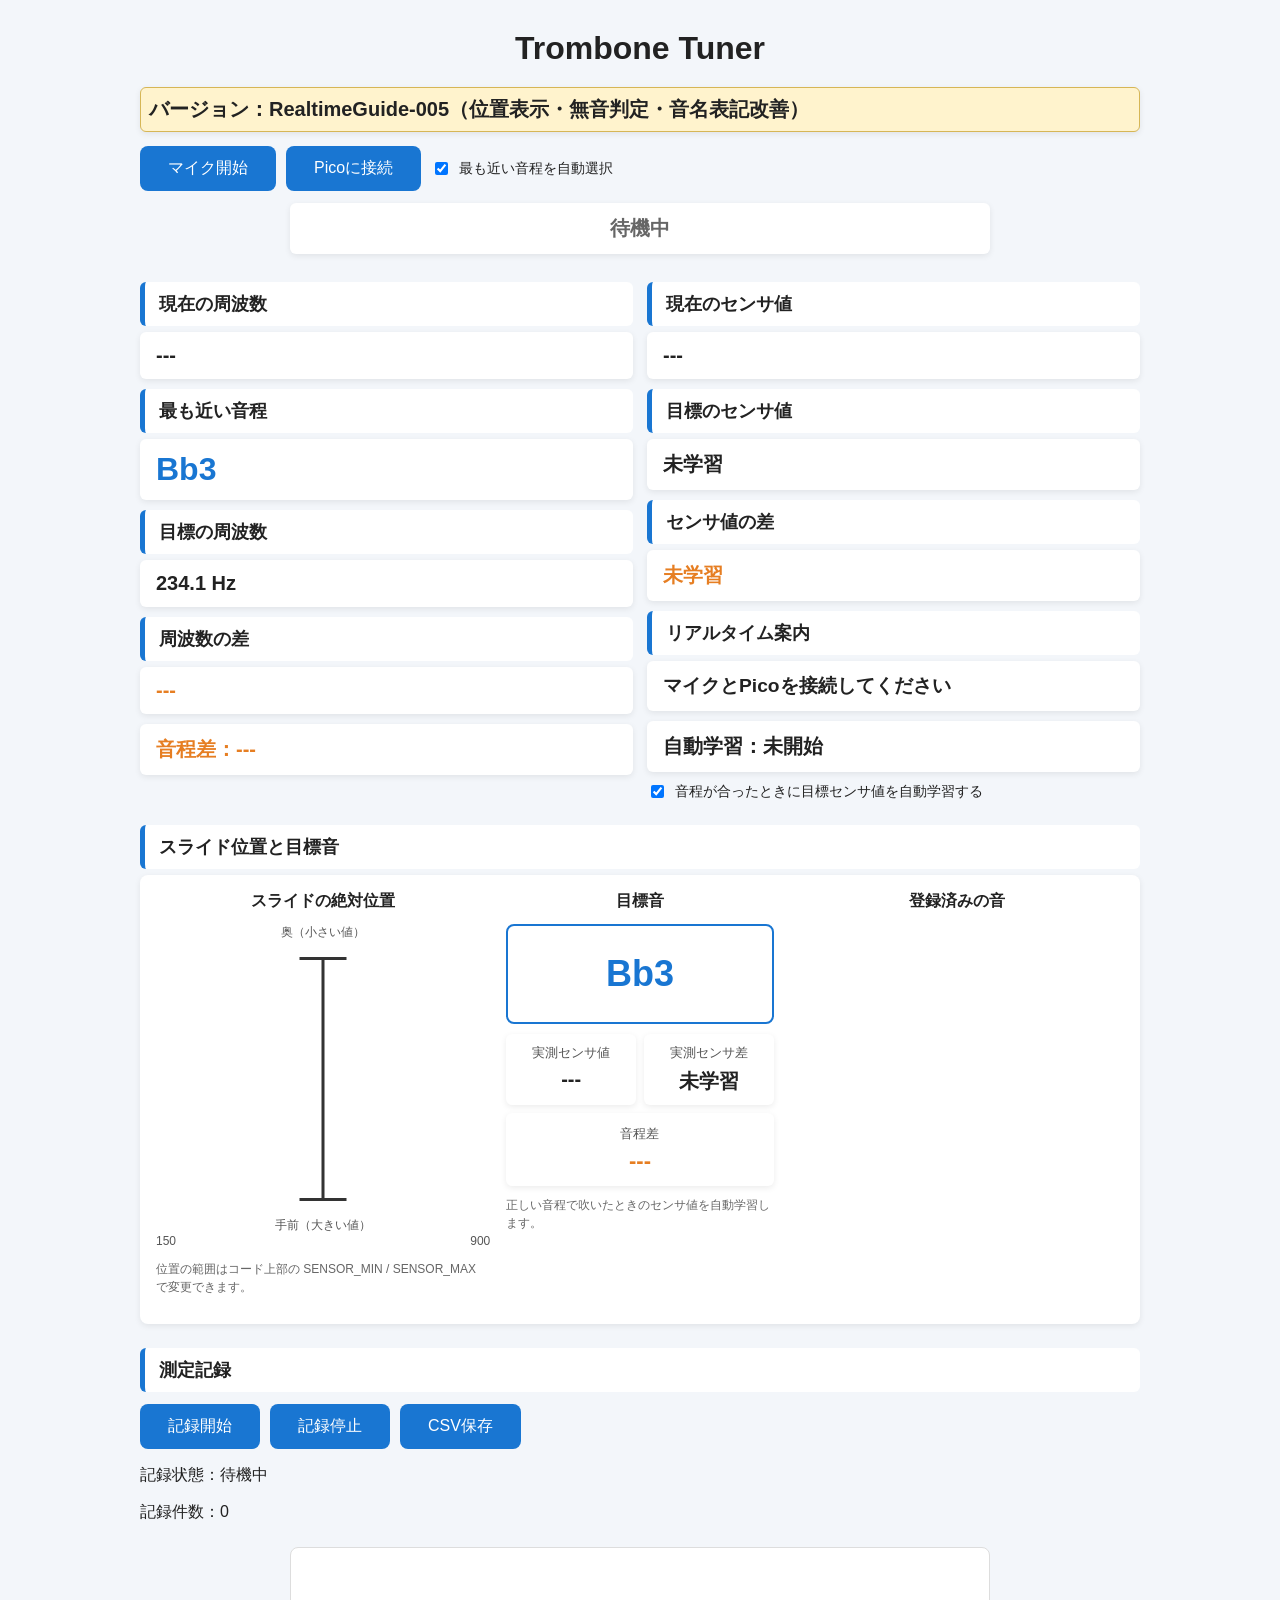
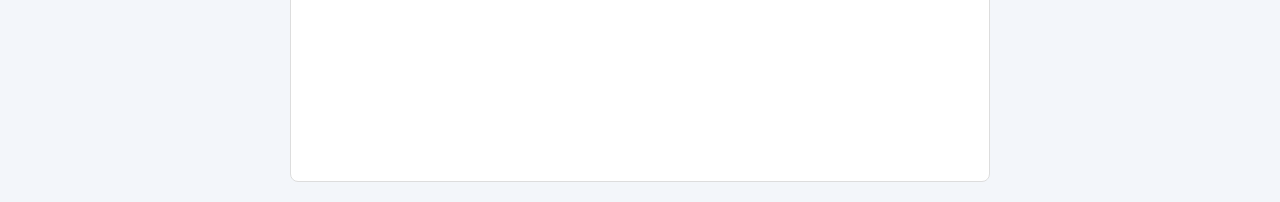
<file: index.html>
<!DOCTYPE html>
<html lang="ja">
<head>
    <meta charset="UTF-8">
    <meta name="viewport" content="width=device-width, initial-scale=1.0">
    <title>Trombone Tuner - Realtime Guide</title>
    <link rel="stylesheet" href="style.css">

    <style>
      .control-row { max-width: 1000px; margin: 12px auto; display:flex; align-items:center; flex-wrap:wrap; gap:10px; }
      .control-row button { margin:0; }
      .check-label { display:flex; align-items:center; gap:8px; font-size:14px; font-weight:normal; }
      .readout-grid { max-width:1000px; margin:18px auto; display:grid; grid-template-columns:repeat(2,minmax(0,1fr)); gap:14px; }
      .readout-card { min-width:0; }
      .readout-card h2 { margin-top:10px; }
      .readout-card p { overflow-wrap:anywhere; margin:0 0 10px; padding:12px 16px; background:white; border-radius:6px; font-size:20px; font-weight:bold; box-shadow:0 2px 6px rgba(0,0,0,.08); }
      #buildInfo { max-width:1000px; margin:0 auto 14px; padding:8px; background:#fff3cd; border:1px solid #d6b656; font-weight:bold; }
      #targetNote { font-size:32px; color:#1976d2; }
      #frequencyDifference, #voltageDifference, #centsDifference { color:#e67e22; }
      #guidance { font-size:1.2em; }
      .position-section, .record-section { max-width:1000px; margin:24px auto; }
      .position-layout { display:grid; grid-template-columns:minmax(180px,1fr) minmax(150px,.8fr) minmax(160px,1fr); gap:16px; background:white; padding:16px; border-radius:8px; box-shadow:0 2px 6px rgba(0,0,0,.08); }
      .position-caption { font-weight:bold; margin-bottom:12px; text-align:center; }
      .position-panel { min-width:0; }
      .position-scale-wrap { display:flex; flex-direction:column; align-items:center; gap:8px; }
      .position-scale { position:relative; width:100%; max-width:170px; height:260px; }
      .scale-track { position:absolute; top:8px; bottom:8px; left:50%; width:3px; transform:translateX(-50%); background:#333; }
      .scale-track:before,.scale-track:after { content:""; position:absolute; left:-22px; width:47px; height:3px; background:#333; }
      .scale-track:before { top:0; } .scale-track:after { bottom:0; }
      .position-marker { position:absolute; left:0; width:100%; height:0; border-top:3px solid; }
      .position-marker span { position:absolute; left:calc(50% + 12px); top:-14px; font-weight:bold; white-space:nowrap; }
      .target-marker { color:#16a34a; border-color:#16a34a; }
      .current-marker { color:#dc2626; border-color:#dc2626; }
      .target-marker:before,.current-marker:before { content:""; position:absolute; left:calc(50% - 12px); top:-9px; border-top:7px solid transparent; border-bottom:7px solid transparent; border-right:12px solid currentColor; }
      .scale-end { color:#555; font-size:12px; }
      .scale-range { display:flex; justify-content:space-between; font-size:12px; color:#555; }
      .small-note { font-size:12px; font-weight:normal; color:#666; line-height:1.5; }
      .target-note-box { border:2px solid #1976d2; border-radius:8px; min-height:100px; display:flex; align-items:center; justify-content:center; font-size:36px; font-weight:bold; color:#1976d2; }
      .target-measurements { display:grid; grid-template-columns:repeat(2,minmax(0,1fr)); gap:8px; margin-top:10px; }
      .target-measurement { min-width:0; padding:10px 8px; background:#fff; border-radius:6px; box-shadow:0 2px 6px rgba(0,0,0,.08); text-align:center; }
      .target-measurement-label { font-size:13px; color:#555; margin-bottom:6px; }
      .target-measurement-value { font-size:20px; font-weight:bold; overflow-wrap:anywhere; }
      .target-cents { margin-top:8px; padding:12px 8px; background:#fff; border-radius:6px; box-shadow:0 2px 6px rgba(0,0,0,.08); text-align:center; }
      .target-cents-label { font-size:13px; color:#555; }
      .target-cents-value { margin-top:5px; color:#e67e22; font-size:22px; font-weight:bold; }
      .registered-notes { display:flex; flex-direction:column; gap:8px; max-height:310px; overflow-y:auto; }
      .registered-note { width:100%; margin:0; padding:10px; background:white; color:#222; border:1px solid #ddd; border-radius:6px; box-shadow:none; }
      .registered-note:hover { background:#eef5fc; }
      .registered-note.selected { border:2px solid #dc2626; padding:9px; }
      canvas { max-width:1000px; }
      @media (max-width:700px) { .position-layout { grid-template-columns:1fr; } .position-scale { height:220px; } .registered-notes { max-height:180px; } }
      @media (max-width:500px) { .readout-grid { grid-template-columns:1fr 1fr; gap:8px; } .readout-card h2 { font-size:14px; padding:8px; } .readout-card p { padding:9px; font-size:16px; } .target-note-box { font-size:30px; } }
    </style>

</head>
<body>
    <h1>Trombone Tuner</h1>
    <p id="buildInfo">バージョン：RealtimeGuide-005（位置表示・無音判定・音名表記改善）</p>
    <div class="control-row">
      <button id="startButton">マイク開始</button>
      <button id="connectButton">Picoに接続</button>
      <label class="check-label"><input type="checkbox" id="autoSelectCheckbox" checked> 最も近い音程を自動選択</label>
    </div>
    <p id="status">待機中</p>

    <section class="readout-grid" aria-label="チューナー情報">
      <div class="readout-card"><h2>現在の周波数</h2><p id="frequency">---</p><h2>最も近い音程</h2><p id="targetNote">---</p><h2>目標の周波数</h2><p id="targetFrequency">---</p><h2>周波数の差</h2><p id="frequencyDifference">---</p><p id="centsDifference">音程差：---</p></div>
      <div class="readout-card"><h2>現在のセンサ値</h2><p id="currentVoltage">---</p><h2>目標のセンサ値</h2><p id="targetVoltage">未学習</p><h2>センサ値の差</h2><p id="voltageDifference">未学習</p><h2>リアルタイム案内</h2><p id="guidance">マイクとPicoを接続してください</p><p id="learningStatus">自動学習：未開始</p><label class="check-label"><input type="checkbox" id="autoLearnCheckbox" checked> 音程が合ったときに目標センサ値を自動学習する</label></div>
    </section>

    <section class="position-section">
      <h2>スライド位置と目標音</h2>
      <div class="position-layout">
        <div class="position-panel">
          <div class="position-caption">スライドの絶対位置</div>
          <div class="position-scale-wrap">
            <span class="scale-end scale-far">奥（小さい値）</span>
            <div class="position-scale" id="positionScale">
              <div class="scale-track"></div>
              <div class="position-marker target-marker" id="targetMarker"><span>目標値</span></div>
              <div class="position-marker current-marker" id="currentMarker"><span>現在値</span></div>
            </div>
            <span class="scale-end scale-near">手前（大きい値）</span>
          </div>
          <div class="scale-range"><span id="sensorMinLabel">150</span><span id="sensorMaxLabel">900</span></div>
          <p class="small-note">位置の範囲はコード上部の SENSOR_MIN / SENSOR_MAX で変更できます。</p>
        </div>
        <div class="target-panel">
          <div class="position-caption">目標音</div>
          <div class="target-note-box" id="targetNoteLarge">---</div>
          <div class="target-measurements">
            <div class="target-measurement">
              <div class="target-measurement-label">実測センサ値</div>
              <div class="target-measurement-value" id="actualSensorValue">---</div>
            </div>
            <div class="target-measurement">
              <div class="target-measurement-label">実測センサ差</div>
              <div class="target-measurement-value" id="actualSensorDifference">未学習</div>
            </div>
          </div>
          <div class="target-cents">
            <div class="target-cents-label">音程差</div>
            <div class="target-cents-value" id="targetCentsDifference">---</div>
          </div>
          <div class="small-note" style="margin-top:10px">正しい音程で吹いたときのセンサ値を自動学習します。</div>
        </div>
        <div class="registered-panel">
          <div class="position-caption">登録済みの音</div>
          <div id="registeredNotes" class="registered-notes"></div>
        </div>
      </div>
    </section>

    <section class="record-section">
      <h2>測定記録</h2>
      <div class="control-row">
        <button id="recordStartButton">記録開始</button>
        <button id="recordStopButton" disabled>記録停止</button>
        <button id="csvButton" disabled>CSV保存</button>
      </div>
      <p>記録状態：<span id="recordStatus">待機中</span></p>
      <p>記録件数：<span id="recordCount">0</span></p>
    </section>
    <canvas id="waveform" width="600" height="200"></canvas>
    <script>
        // スライド位置表示の固定範囲。必要に応じてここだけ変更してください。
        const SENSOR_MIN = 150;
        const SENSOR_MAX = 900;

        const autoSelectCheckbox = document.getElementById("autoSelectCheckbox");
        const registeredNotesDisplay = document.getElementById("registeredNotes");
        const targetNoteLargeDisplay = document.getElementById("targetNoteLarge");
        const actualSensorValueDisplay = document.getElementById("actualSensorValue");
        const actualSensorDifferenceDisplay = document.getElementById("actualSensorDifference");
        const targetCentsDifferenceDisplay = document.getElementById("targetCentsDifference");
        const targetMarker = document.getElementById("targetMarker");
        const currentMarker = document.getElementById("currentMarker");
        document.getElementById("sensorMinLabel").textContent = SENSOR_MIN;
        document.getElementById("sensorMaxLabel").textContent = SENSOR_MAX;

        const startButton = document.getElementById("startButton");
        const status = document.getElementById("status");
        const connectButton = document.getElementById("connectButton");
        const frequencyDisplay = document.getElementById("frequency");
        const currentVoltageDisplay = document.getElementById("currentVoltage");
        const targetNoteDisplay = document.getElementById("targetNote");
        const targetFrequencyDisplay = document.getElementById("targetFrequency");
        const targetVoltageDisplay = document.getElementById("targetVoltage");
        const frequencyDifferenceDisplay = document.getElementById("frequencyDifference");
        const voltageDifferenceDisplay = document.getElementById("voltageDifference");
        const canvas = document.getElementById("waveform");
        const canvasContext = canvas.getContext("2d");
        const recordStartButton =
          document.getElementById("recordStartButton");
        const recordStopButton =
          document.getElementById("recordStopButton");
        const csvButton =
          document.getElementById("csvButton");
        const recordStatus =
          document.getElementById("recordStatus");
        const recordCount = document.getElementById("recordCount");
        const guidanceDisplay = document.getElementById("guidance");
        const centsDifferenceDisplay = document.getElementById("centsDifference");
        const learningStatusDisplay = document.getElementById("learningStatus");
        const autoLearnCheckbox = document.getElementById("autoLearnCheckbox");
        let isRecording = false;
        let recordingStartMs = 0;
        const records = [];
        
        let sensorReceived = false;
        let sensorLastUpdateMs = null;
        let sensorPicoMs = null;

        // 自動学習した目標センサ値。ページ再読み込みで初期化される。
        // 周波数をキーにし、同じ音名の別オクターブを区別する。
        const learnedSensorTargets = new Map();
        const inTuneCounts = new Map();
        const lastLearnedPicoMs = new Map();

        // targetData内の固定 voltage 値は旧方式の参考値。
        // リアルタイム案内では、音程が合ったときのセンサ値を自動学習して使う。
        // 音階ごとの周波数と、その音を出したときに測定した目標電圧
        const targetData = [
            { note: "Bb2", frequency: 117.0706719, voltage: 737 },
            { note: "B2", frequency: 124.0320563, voltage: 170 },
            { note: "C3", frequency: 131.4073862, voltage: 173 },
            { note: "Db3", frequency: 139.2212760, voltage: 215 },
            { note: "D3", frequency: 147.4998039, voltage: 324 },
            { note: "Eb3", frequency: 156.2705986, voltage: 453 },
            { note: "E3", frequency: 165.5629320, voltage: 565 },
            { note: "F3", frequency: 175.4078162, voltage: 740 },
            { note: "Gb3", frequency: 185.8381078, voltage: 277 },
            { note: "G3", frequency: 196.8886167, voltage: 289 },
            { note: "Ab3", frequency: 208.5962231, voltage: 448 },
            { note: "A3", frequency: 221.0000000, voltage: 516 },
            { note: "Bb3", frequency: 234.1413439, voltage: 738 },
            { note: "B3", frequency: 248.0641127, voltage: 289 },
            { note: "C4", frequency: 262.8147724, voltage: 419 },
            { note: "Db4", frequency: 278.4425520, voltage: 550 },
            { note: "D4", frequency: 294.9996078, voltage: 740 },
            { note: "Eb4", frequency: 312.5411973, voltage: 420 },
            { note: "E4", frequency: 331.1258640, voltage: 560 },
            { note: "F4", frequency: 350.8156325, voltage: 739 },
            { note: "Gb4", frequency: 371.6762155, voltage: 450 },
            { note: "G4", frequency: 393.7772334, voltage: 550 },
            { note: "Ab4", frequency: 417.1924462, voltage: 471 },
            { note: "A4", frequency: 442.0000000, voltage: 550 },
            { note: "Bb4", frequency: 468.2826877, voltage: 738 }
        ];

        // 現在はPicoとの通信がないため、「「**仮の電圧を設定**」」　ココは用訂正
        let currentVoltage = 500;
        let selectedTarget = targetData[12]; // 初期目標は Bb3
        let lastDetectedFrequency = null;

        function renderRegisteredNotes() {
          registeredNotesDisplay.innerHTML = "";
          // 学習が完了した音だけを、周波数（低音から高音）順に表示する。
          const registered = targetData
            .filter(item => learnedSensorTargets.has(String(item.frequency)))
            .sort((a, b) => a.frequency - b.frequency);
          registered.forEach(item => {
            const button = document.createElement("button");
            button.type = "button";
            button.className = "registered-note" + (item.frequency === selectedTarget.frequency ? " selected" : "");
            button.textContent = item.note;
            button.addEventListener("click", () => {
              selectedTarget = item;
              autoSelectCheckbox.checked = false;
              updateTargetDisplays();
              renderRegisteredNotes();
            });
            registeredNotesDisplay.appendChild(button);
          });
        }

        function updateTargetDisplays() {
          targetNoteDisplay.textContent = selectedTarget.note;
          targetNoteLargeDisplay.textContent = selectedTarget.note;
          targetFrequencyDisplay.textContent = selectedTarget.frequency.toFixed(1) + " Hz";
          const learned = learnedSensorTargets.get(String(selectedTarget.frequency));
          targetVoltageDisplay.textContent = learned === undefined ? "未学習" : learned.toFixed(1);
          const positionPercent = learned === undefined ? null : (learned - SENSOR_MIN) / (SENSOR_MAX - SENSOR_MIN);
          // 数直線は上が小さい値（奥）、下が大きい値（手前）。
          targetMarker.style.top = positionPercent === null ? "50%" : (8 + Math.max(0, Math.min(1, positionPercent)) * 244) + "px";
          targetMarker.style.display = learned === undefined ? "none" : "block";
        }

        function updateCurrentMarker(value) {
          const positionPercent = (value - SENSOR_MIN) / (SENSOR_MAX - SENSOR_MIN);
          const clamped = Math.max(0, Math.min(1, positionPercent));
          // センサ値が大きいほど下（手前）へ表示する。
          currentMarker.style.top = (8 + clamped * 244) + "px";
          currentMarker.style.display = "block";
        }

        autoSelectCheckbox.addEventListener("change", () => {
          if (autoSelectCheckbox.checked && lastDetectedFrequency && lastDetectedFrequency > 0) {
            selectedTarget = findNearestNote(lastDetectedFrequency);
          }
          updateTargetDisplays();
          renderRegisteredNotes();
        });
        currentMarker.style.display = "none";
        renderRegisteredNotes();
        updateTargetDisplays();
        connectButton.addEventListener("click", async () => {
          try {
            const port = await navigator.serial.requestPort();
            await port.open({ baudRate: 115200 });
        
            status.textContent = "Pico接続済み";
        
            const reader = port.readable
              .pipeThrough(new TextDecoderStream())
              .getReader();
        
            let buffer = "";
        
            while (true) {
              const { value, done } = await reader.read();
        
              if (done) break;
              if (!value) continue;
        
              buffer += value;
        
              const lines = buffer.split("\n");
              buffer = lines.pop();
        
              for (const line of lines) {
                const text = line.trim();
        
                if (text === "") continue;
        
                const columns = text.split(",");

                // Picoの行形式は「起動後の経過時間,センサ生値」。
                // 2列とも数値として読めた行だけ最新センサ値として採用する。
                if (columns.length === 2 &&
                    columns[0].trim() !== "" &&
                    columns[1].trim() !== "") {
                  const picoTime = Number(columns[0].trim());
                  const number = Number(columns[1].trim());

                  if (Number.isFinite(picoTime) && Number.isFinite(number)) {
                    currentVoltage = number;
                    currentVoltageDisplay.textContent = number;
                    updateCurrentMarker(number);
                    sensorReceived = true;
                    sensorLastUpdateMs = performance.now();
                    sensorPicoMs = picoTime;
                  }
                }
              }
            }
          } catch (error) {
            status.textContent = "Pico接続失敗";
            console.error(error);
          }
        });

        // 現在の周波数に最も近い音階を探す関数
        function findNearestNote(currentFrequency) {
            // 最初の音階を「現在周波数に最も近い音階」の候補にする
            let nearest = targetData[0];

            // 現在周波数と最初の音階の周波数との差
            let smallestDifference = Math.abs(currentFrequency - nearest.frequency);

            // すべての音階について、現在周波数との差を調べる
            for (let i = 1; i < targetData.length; i++) {
                const difference = Math.abs(currentFrequency - targetData[i].frequency);

                // 今までより周波数の差が小さければ、その音階を新しい候補にする
                if (difference < smallestDifference) {
                    smallestDifference = difference;
                    nearest = targetData[i];
                }
            }

            // 最も近かった音階のデータを返す
            return nearest;
        }

        startButton.addEventListener("click", async () => {
            try {
                const stream = await navigator.mediaDevices.getUserMedia({//マイクを使うと宣言
                    audio: true
                });

                status.textContent = "マイク取得成功";

                const audioContext = new AudioContext();//音声を扱うための環境を作る
                const microphone =
                    audioContext.createMediaStreamSource(stream);//マイクからの音声を環境に入れるための入口を作る
                const analyser =
                    audioContext.createAnalyser();//Analyser＝音を分析する人　耳がいい

                analyser.fftSize = 2048;
                microphone.connect(analyser);//マイクからの音声とAnalyserをつなぐ

                const dataArray =
                    new Uint8Array(analyser.fftSize);

                function detectFrequency() {
                    analyser.getByteTimeDomainData(dataArray);//Analyserが聴いた音の大きさを数値に出力する

                    const SIZE = dataArray.length;
                    let sumSquares = 0;
                    for (let i = 0; i < SIZE; i++) {
                      const centered = dataArray[i] - 128;
                      sumSquares += centered * centered;
                    }
                    const rms = Math.sqrt(sumSquares / SIZE);
                    // 無音・環境ノイズでは音程判定しない。必要なら SILENCE_RMS_THRESHOLD を調整。
                    const SILENCE_RMS_THRESHOLD = 4.0;
                    if (rms < SILENCE_RMS_THRESHOLD) {
                      frequencyDisplay.textContent = "無音";
                      actualSensorValueDisplay.textContent = sensorReceived ? String(currentVoltage) : "---";
                      const silentLearnedTarget = learnedSensorTargets.get(String(selectedTarget.frequency));
                      actualSensorDifferenceDisplay.textContent = silentLearnedTarget === undefined ? "未学習" : (currentVoltage - silentLearnedTarget).toFixed(1);
                      targetCentsDifferenceDisplay.textContent = "無音";
                      if (!autoSelectCheckbox.checked) {
                        targetNoteDisplay.textContent = selectedTarget.note;
                      } else {
                        targetNoteDisplay.textContent = "---";
                      }
                      targetFrequencyDisplay.textContent = autoSelectCheckbox.checked ? "---" : selectedTarget.frequency.toFixed(1) + " Hz";
                      frequencyDifferenceDisplay.textContent = "---";
                      centsDifferenceDisplay.textContent = "音程差：---";
                      guidanceDisplay.textContent = "音を検出していません";
                      learningStatusDisplay.textContent = "無音のため自動学習を停止中";
                      return;
                    }

                    let bestOffset = -1;//ここからが周波数算出の意味不明なセカイ
                    let bestCorrelation = 0;

                    for (let offset = 20; offset < SIZE / 2; offset++) {
                        let correlation = 0;

                        for (let i = 0; i < SIZE - offset; i++) {
                            const value1 = dataArray[i] - 128;
                            const value2 = dataArray[i + offset] - 128;
                            correlation += value1 * value2;
                        }

                        if (correlation > bestCorrelation) {
                            bestCorrelation = correlation;
                            bestOffset = offset;
                        }
                    }

                    if (bestOffset !== -1) {
                        const frequency =
                            audioContext.sampleRate / bestOffset;//ここまでが周波数算出の意味不明なセカイ

                        lastDetectedFrequency = frequency;
                        // 自動選択オンなら最も近い音程を目標にする。オフなら手動選択を維持。
                        if (autoSelectCheckbox.checked) selectedTarget = findNearestNote(frequency);
                        const target = selectedTarget;

                        // 周波数差を計算する。セントは音程差を相対的に表す単位。
                        const frequencyDifference = frequency - target.frequency;
                        const centsDifference = 1200 * Math.log2(frequency / target.frequency);
                        const now = performance.now();

                        // センサ値が最近更新されているか確認。古い値で学習・案内しない。
                        const sensorAgeMs = sensorLastUpdateMs === null
                          ? Infinity
                          : now - sensorLastUpdateMs;
                        const sensorFresh = sensorReceived && sensorAgeMs <= 500;

                        // ±15セント以内で、センサも新しい場合だけ自動学習する。
                        // 同じPicoサンプルを重複カウントしないよう、Pico時刻が変わった時だけ数える。
                        const targetKey = String(target.frequency);
                        if (autoLearnCheckbox.checked && sensorFresh &&
                            Math.abs(centsDifference) <= 15 &&
                            sensorPicoMs !== null &&
                            lastLearnedPicoMs.get(targetKey) !== sensorPicoMs) {
                          lastLearnedPicoMs.set(targetKey, sensorPicoMs);
                          const count = (inTuneCounts.get(targetKey) || 0) + 1;
                          inTuneCounts.set(targetKey, count);

                          if (count >= 3) {
                            if (!learnedSensorTargets.has(targetKey)) {
                              // 初回は音程が合った時のセンサ値を目標値として記憶する。
                              learnedSensorTargets.set(targetKey, currentVoltage);
                            } else {
                              // 以前の値を新しい観測値へ少しずつ近づけ、急変を抑える。
                              const oldValue = learnedSensorTargets.get(targetKey);
                              learnedSensorTargets.set(targetKey, oldValue * 0.85 + currentVoltage * 0.15);
                            }
                          }
                        } else if (Math.abs(centsDifference) > 15) {
                          inTuneCounts.set(targetKey, 0);
                        }

                        const learnedTarget = learnedSensorTargets.get(targetKey);
                        const voltageDifference = learnedTarget === undefined
                          ? null
                          : currentVoltage - learnedTarget;
                        actualSensorValueDisplay.textContent = sensorFresh ? String(currentVoltage) : "---";
                        actualSensorDifferenceDisplay.textContent = voltageDifference === null ? "未学習" : voltageDifference.toFixed(1);
                        targetCentsDifferenceDisplay.textContent = centsDifference.toFixed(1) + " ¢";
                        updateCurrentMarker(currentVoltage);
                        updateTargetDisplays();
                        renderRegisteredNotes();

                        // トロンボーンはスライドを伸ばすと低く、縮めると高くなる。
                        // センサ値の増減方向は取付方向によるため、周波数差で方向を案内する。
                        let guidance = "音程を測定中";
                        if (!sensorFresh) {
                          guidance = "センサ値が更新されていません。Pico接続を確認してください";
                        } else if (Math.abs(centsDifference) <= 15) {
                          guidance = "音程OK（±15セント以内）";
                        } else if (centsDifference > 0) {
                          guidance = "音が高い → スライドを伸ばす（音を下げる）";
                        } else {
                          guidance = "音が低い → スライドを縮める（音を上げる）";
                        }

                        let learningMessage;
                        if (!autoLearnCheckbox.checked) {
                          learningMessage = "自動学習：オフ";
                        } else if (!sensorFresh) {
                          learningMessage = "自動学習：センサ値が古いため停止";
                        } else if (Math.abs(centsDifference) <= 15) {
                          learningMessage = learnedTarget === undefined
                            ? "自動学習：音程OKを検出。安定した測定を待っています"
                            : "自動学習：目標センサ値を更新中";
                        } else {
                          learningMessage = learnedTarget === undefined
                            ? "自動学習：音程が合うと目標値を学習します"
                            : "自動学習：音程が合うと目標値を更新します";
                        }

                        if (isRecording) {
                          records.push({
                            elapsed_ms: (now - recordingStartMs).toFixed(1),
                            pico_ms: sensorPicoMs ?? "",
                            sensor_value: sensorFresh ? currentVoltage : "",
                            sensor_age_ms: Number.isFinite(sensorAgeMs) ? sensorAgeMs.toFixed(1) : "",
                            frequency_hz: frequency.toFixed(2),
                            target_note: target.note,
                            target_frequency_hz: target.frequency.toFixed(2),
                            frequency_difference_hz: frequencyDifference.toFixed(2),
                            frequency_difference_cents: centsDifference.toFixed(1),
                            learned_target_sensor_value: learnedTarget === undefined ? "" : learnedTarget.toFixed(1),
                            sensor_difference_from_learned_target: voltageDifference === null ? "" : voltageDifference.toFixed(1),
                            guidance: guidance,
                            learning_enabled: autoLearnCheckbox.checked
                          });
                          recordCount.textContent = records.length;
                        }

                        // 現在の周波数を表示する
                        frequencyDisplay.textContent =
                            frequency.toFixed(1) + " Hz";//出た周波数をここで表示する

                        // 現在の電圧を表示する
                        currentVoltageDisplay.textContent =
                            currentVoltage;

                        // 最も近い音階を表示する
                        targetNoteDisplay.textContent =
                            target.note;

                        // その音階の目標周波数を表示する
                        targetFrequencyDisplay.textContent =
                            target.frequency.toFixed(1) + " Hz";

                        // 自動学習した目標センサ値を表示する。固定値は目標として使用しない。
                        targetVoltageDisplay.textContent =
                            learnedTarget === undefined ? "未学習" : learnedTarget.toFixed(1);

                        // Hz差に加えて、相対的な音程差をセントで表示する。
                        frequencyDifferenceDisplay.textContent =
                            frequencyDifference.toFixed(1) + " Hz";
                        centsDifferenceDisplay.textContent =
                            "音程差：" + centsDifference.toFixed(1) + " セント";

                        // 学習済みの目標値がある場合だけセンサ値との差を表示する。
                        voltageDifferenceDisplay.textContent =
                            voltageDifference === null ? "未学習" : voltageDifference.toFixed(1);

                        guidanceDisplay.textContent = guidance;
                        learningStatusDisplay.textContent =
                            learningMessage + "（学習済みの音：" + learnedSensorTargets.size + "種類）";
                    }
                }//ここまでが周波数算出の意味不明なセカイ

                function drawWaveform() {
                    requestAnimationFrame(drawWaveform);//「次もまたdrawWaveform関数を呼び出す」という再帰処理の予約

                    analyser.getByteTimeDomainData(dataArray);//Analyserが聴いた音の大きさを数値に出力する

                    canvasContext.clearRect(
                        0,
                        0,
                        canvas.width,
                        canvas.height
                    );

                    canvasContext.beginPath();

                    const sliceWidth =
                        canvas.width / dataArray.length;

                    let x = 0;

                    for (let i = 0; i < dataArray.length; i++) {//dataArrayの中身を順番にみていく
                        const value =
                            dataArray[i] / 128.0;

                        const y =
                            value * canvas.height / 2;//描画しやすいようにデータを加工している

                        if (i === 0) {
                            canvasContext.moveTo(x, y);//1回目のループなら：ペンをその場所に持ってくる
                        } else {
                            canvasContext.lineTo(x, y);//2回目以降のループなら：ペンを下ろして動かす
                        }

                        x += sliceWidth;//横方向に少しずらす
                    }

                    canvasContext.stroke();//ここで描画する
                }

                setInterval(detectFrequency, 100);//100ミリ秒ごとにdetectFrequency関数を呼び出す予約
                drawWaveform();//drawWaveform関数を最初に呼び出す処理

            } catch (error) {
                status.textContent = "マイク取得失敗";
                console.error(error);
            }
            
        });
    recordStartButton.addEventListener("click", () => {
      records.length = 0;
      recordingStartMs = performance.now();
      isRecording = true;
    
      recordCount.textContent = "0";
      recordStatus.textContent = "記録中";
      recordStartButton.disabled = true;
      recordStopButton.disabled = false;
      csvButton.disabled = true;
    });
    
    recordStopButton.addEventListener("click", () => {
      isRecording = false;
    
      recordStatus.textContent = "記録停止";
      recordStartButton.disabled = false;
      recordStopButton.disabled = true;
      csvButton.disabled = records.length === 0;
    });
    
    csvButton.addEventListener("click", () => {
      if (records.length === 0) return;
    
      const headers = Object.keys(records[0]);
    
      const escapeCsv = value =>
        '"' + String(value).replace(/"/g, '""') + '"';
    
      const csv = [
        headers.map(escapeCsv).join(","),
        ...records.map(row =>
          headers.map(key => escapeCsv(row[key])).join(",")
        )
      ].join("\r\n");
    
      const blob = new Blob(
        ["\uFEFF" + csv],
        { type: "text/csv;charset=utf-8;" }
      );
    
      const url = URL.createObjectURL(blob);
      const link = document.createElement("a");
    
      link.href = url;
      link.download = "trombone_measurements.csv";
      link.click();
    
      URL.revokeObjectURL(url);
    });
    </script>
</body>
</html>
</file>
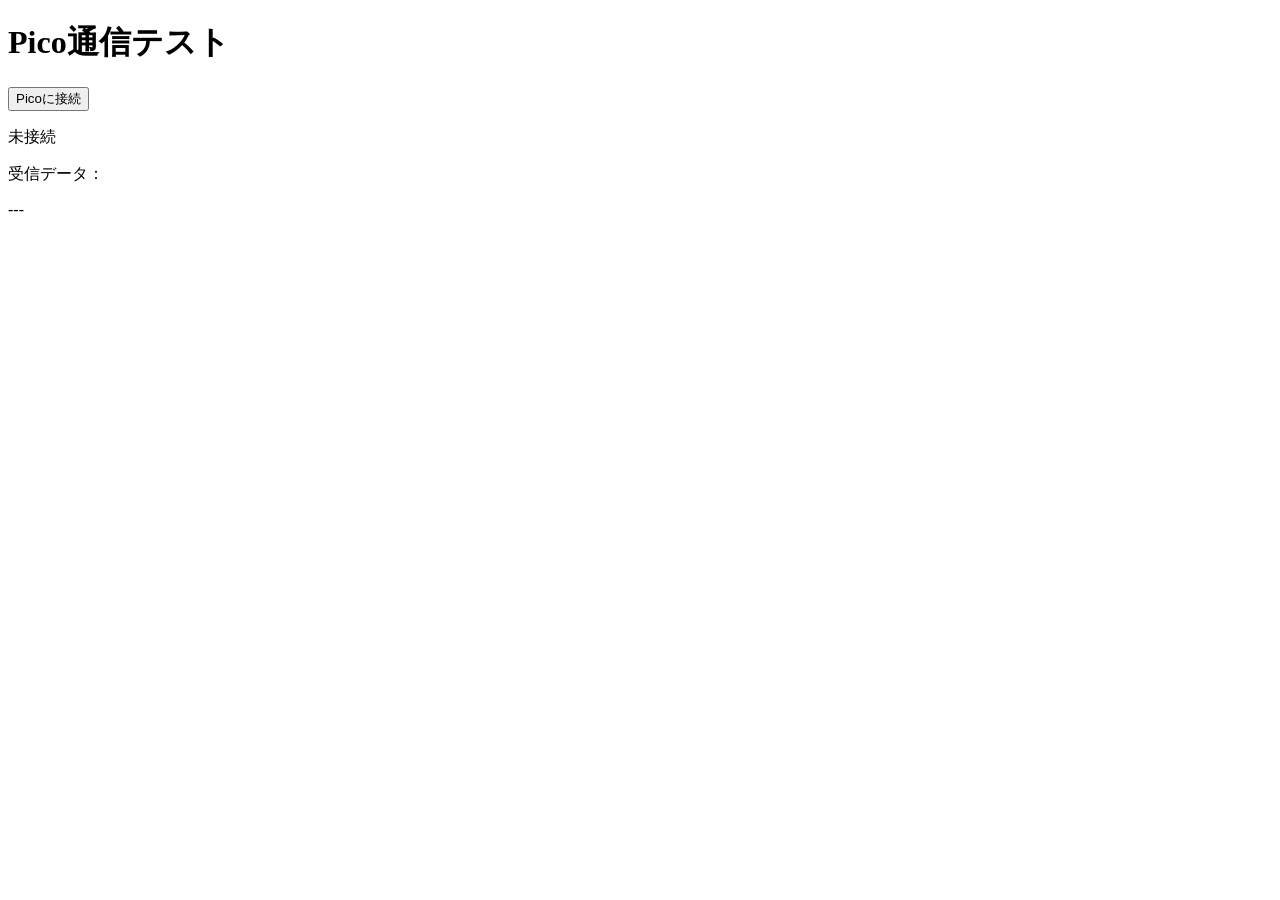
<file: Pico接続確認.html>
<!DOCTYPE html>
<html lang="ja">
<head>
    <meta charset="UTF-8">
    <meta name="viewport" content="width=device-width, initial-scale=1.0">
    <title>Pico通信テスト</title>
</head>

<body>

    <h1>Pico通信テスト</h1>

    <button id="connectButton">Picoに接続</button>

    <p id="status">未接続</p>

    <p>受信データ：</p>
    <div id="data">---</div>

    <script>
        const connectButton = document.getElementById("connectButton");
        const status = document.getElementById("status");
        const dataDisplay = document.getElementById("data");

        connectButton.addEventListener("click", async () => {

            try {
                const port = await navigator.serial.requestPort();

                await port.open({
                    baudRate: 115200
                });

                status.textContent = "Picoに接続しました";

                const reader = port.readable
                    .pipeThrough(new TextDecoderStream())
                    .getReader();

                while (true) {
                    const { value, done } = await reader.read();

                    if (done) {
                        break;
                    }

                    if (value) {
                        dataDisplay.textContent = value;
                    }
                }

            } catch (error) {
                status.textContent = "接続に失敗しました";
                console.error(error);
            }

        });
    </script>

</body>
</html>
</file>
<file: style.css>
* {
    box-sizing: border-box;
}

body {
    margin: 0;
    padding: 20px;
    font-family: Arial, "Noto Sans JP", sans-serif;
    background: #f3f6fa;
    color: #222;
}

body > h1,
body > button,
body > p,
body > h2,
body > canvas {
    max-width: 700px;
    margin-left: auto;
    margin-right: auto;
}

h1 {
    text-align: center;
    margin-top: 10px;
    margin-bottom: 20px;
}

button {
    display: block;
    padding: 12px 28px;
    border: none;
    border-radius: 8px;
    background: #1976d2;
    color: white;
    font-size: 16px;
    cursor: pointer;
}

button:hover {
    background: #1565c0;
}

#status {
    text-align: center;
    color: #666;
    margin-top: 10px;
}

h2 {
    margin-top: 20px;
    margin-bottom: 6px;
    padding: 10px 14px;
    border-left: 5px solid #1976d2;
    background: white;
    border-radius: 6px;
    font-size: 18px;
}

body > p {
    margin-top: 0;
    margin-bottom: 10px;
    padding: 12px 16px;
    background: white;
    border-radius: 6px;
    font-size: 20px;
    font-weight: bold;
    box-shadow: 0 2px 6px rgba(0, 0, 0, 0.08);
}

#targetNote {
    font-size: 32px;
    color: #1976d2;
}

#frequencyDifference,
#voltageDifference {
    color: #e67e22;
}

#buildInfo {
    padding: 8px;
    background: #fff3cd;
    border: 1px solid #d6b656;
    font-weight: bold;
}

canvas {
    display: block;
    width: 100%;
    height: auto;
    margin-top: 20px;
    background: white;
    border: 1px solid #ddd;
    border-radius: 8px;
}

@media (max-width: 500px) {
    body {
        padding: 12px;
    }

    h1 {
        font-size: 26px;
    }

    h2 {
        font-size: 16px;
    }

    body > p {
        font-size: 18px;
    }

    #targetNote {
        font-size: 28px;
    }
}
</file>
